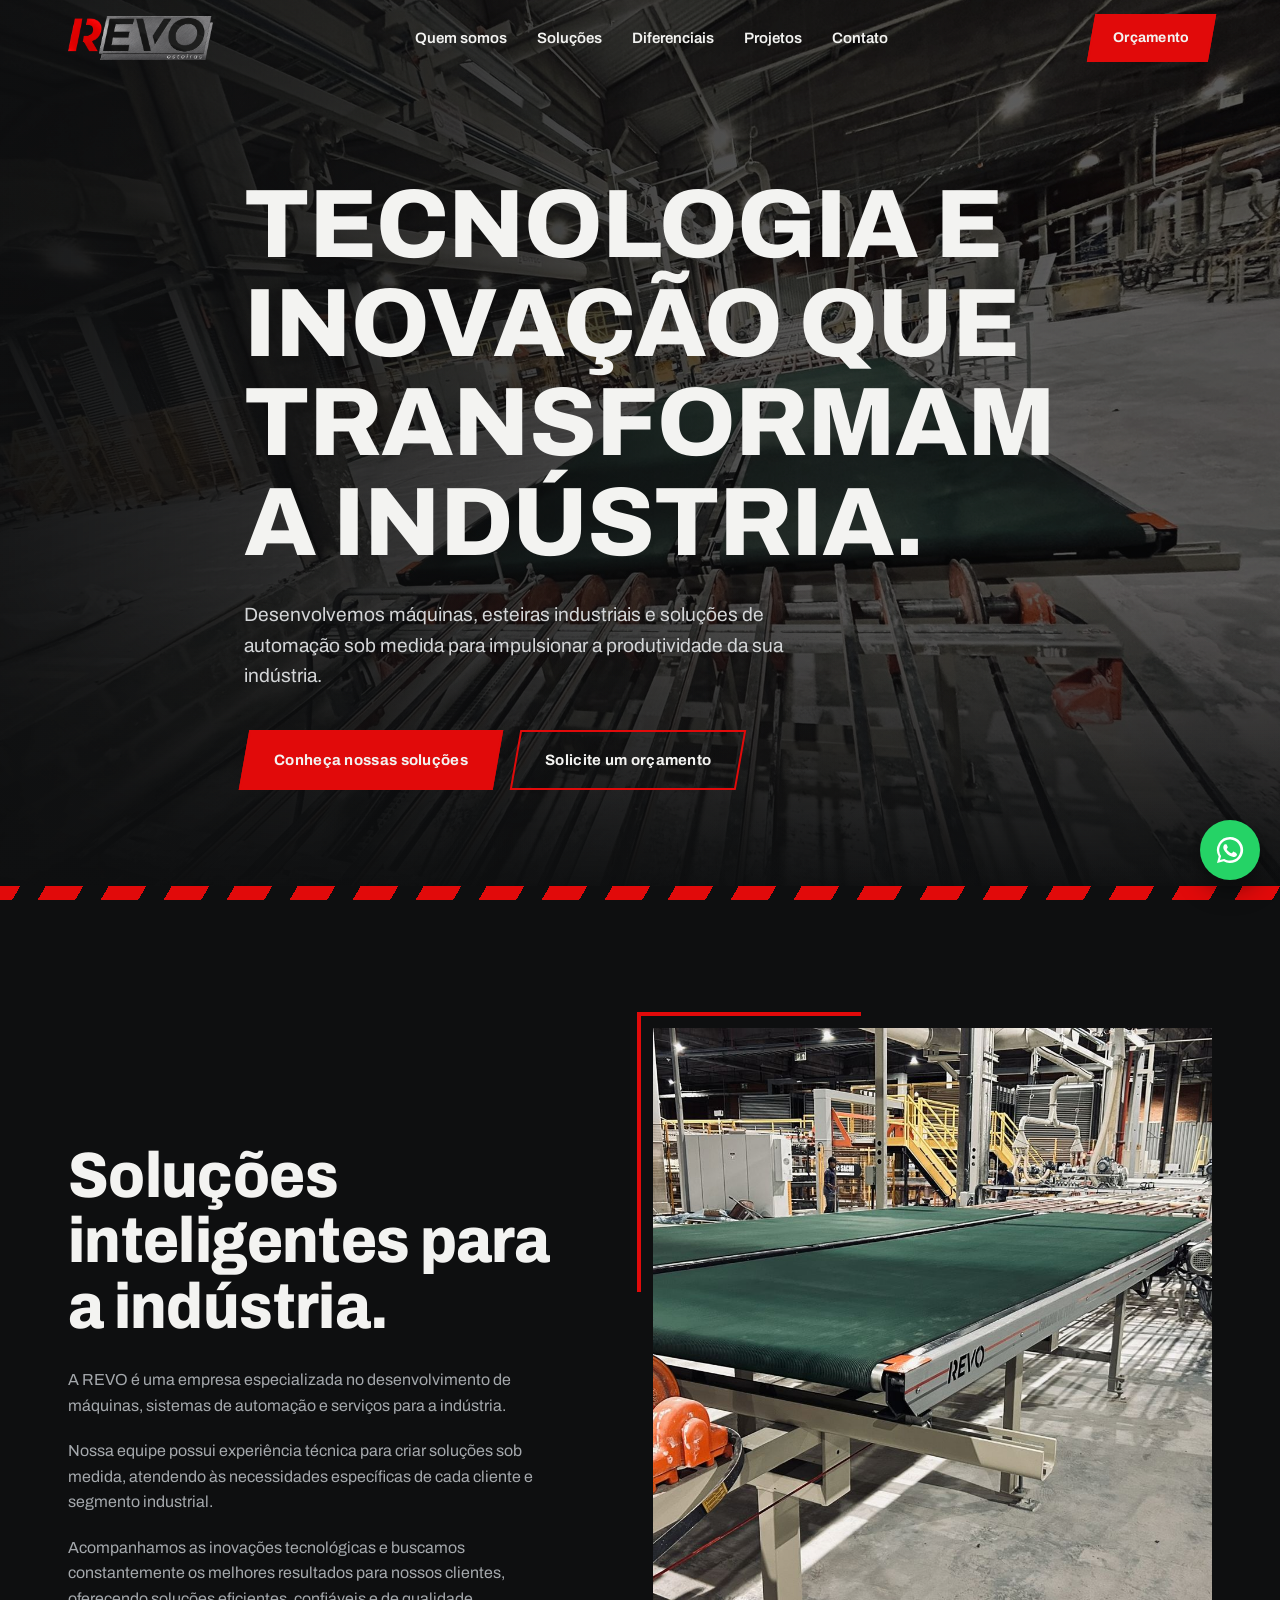
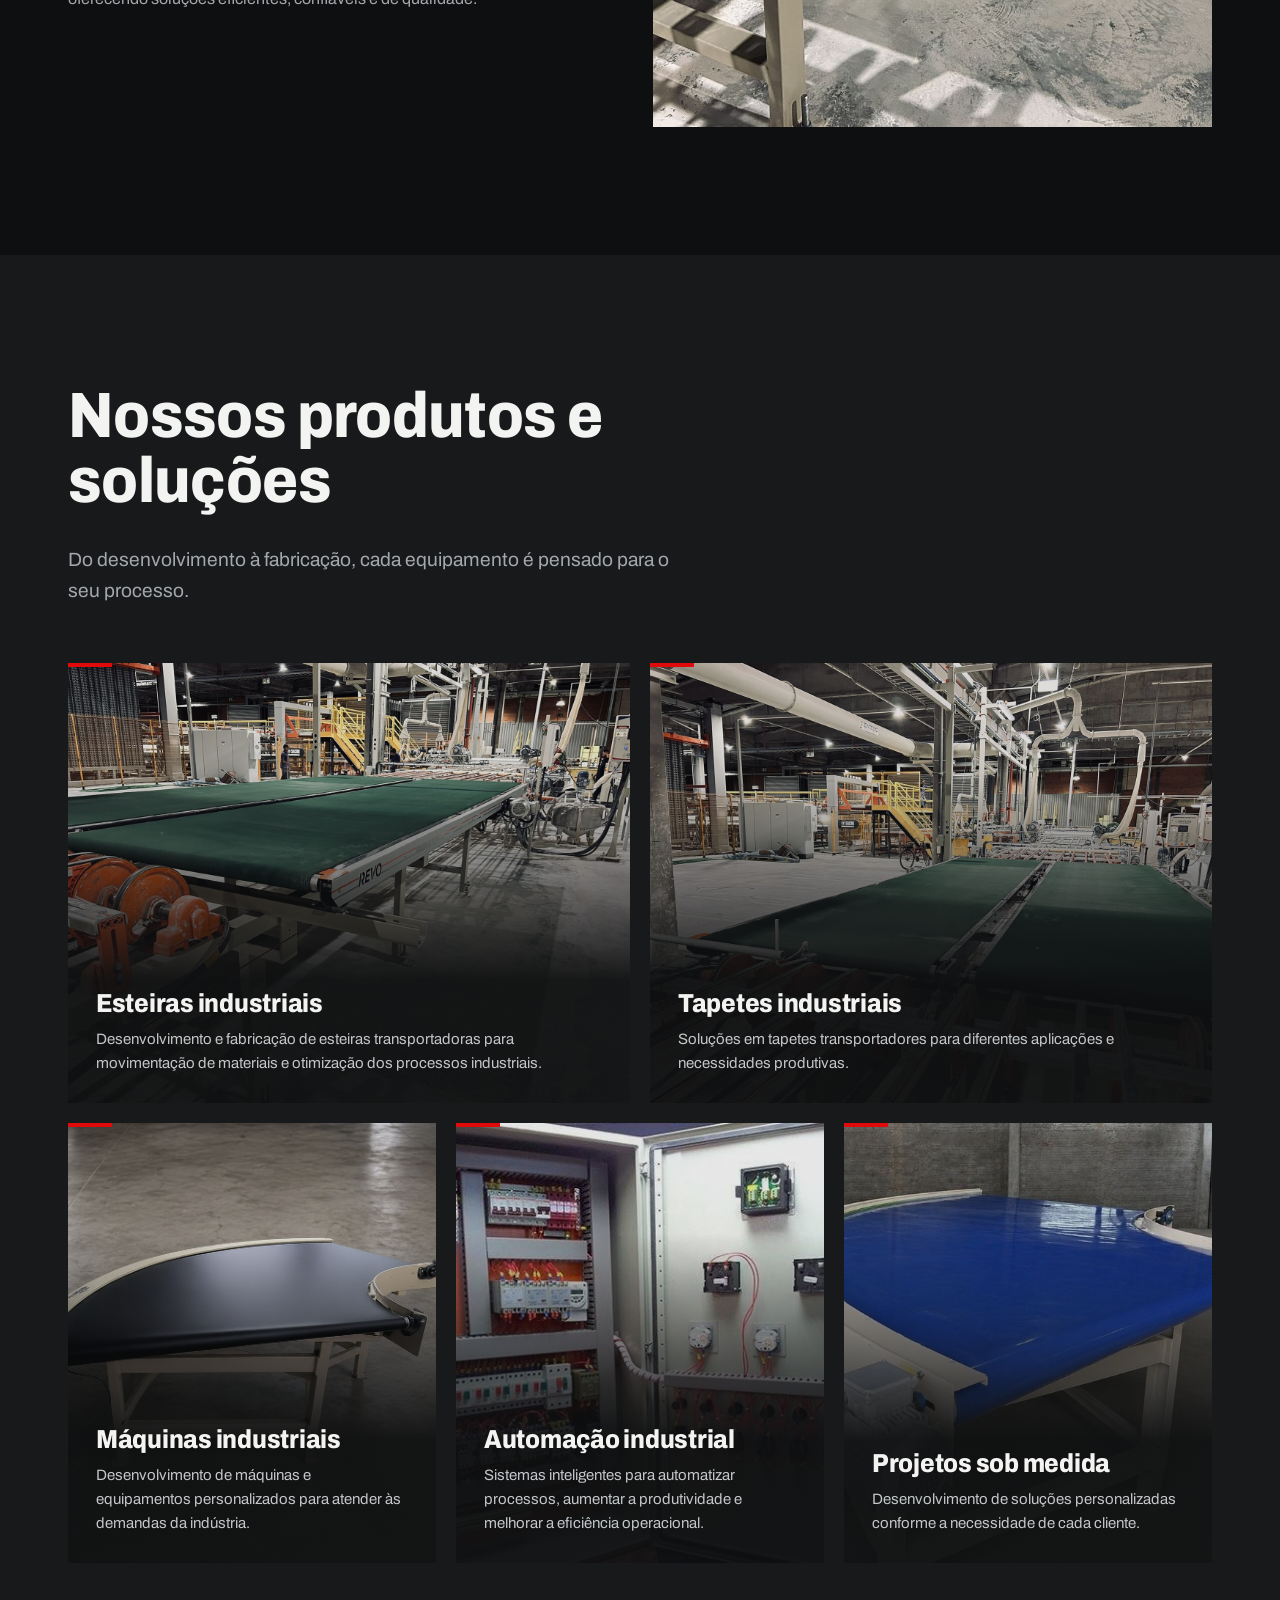
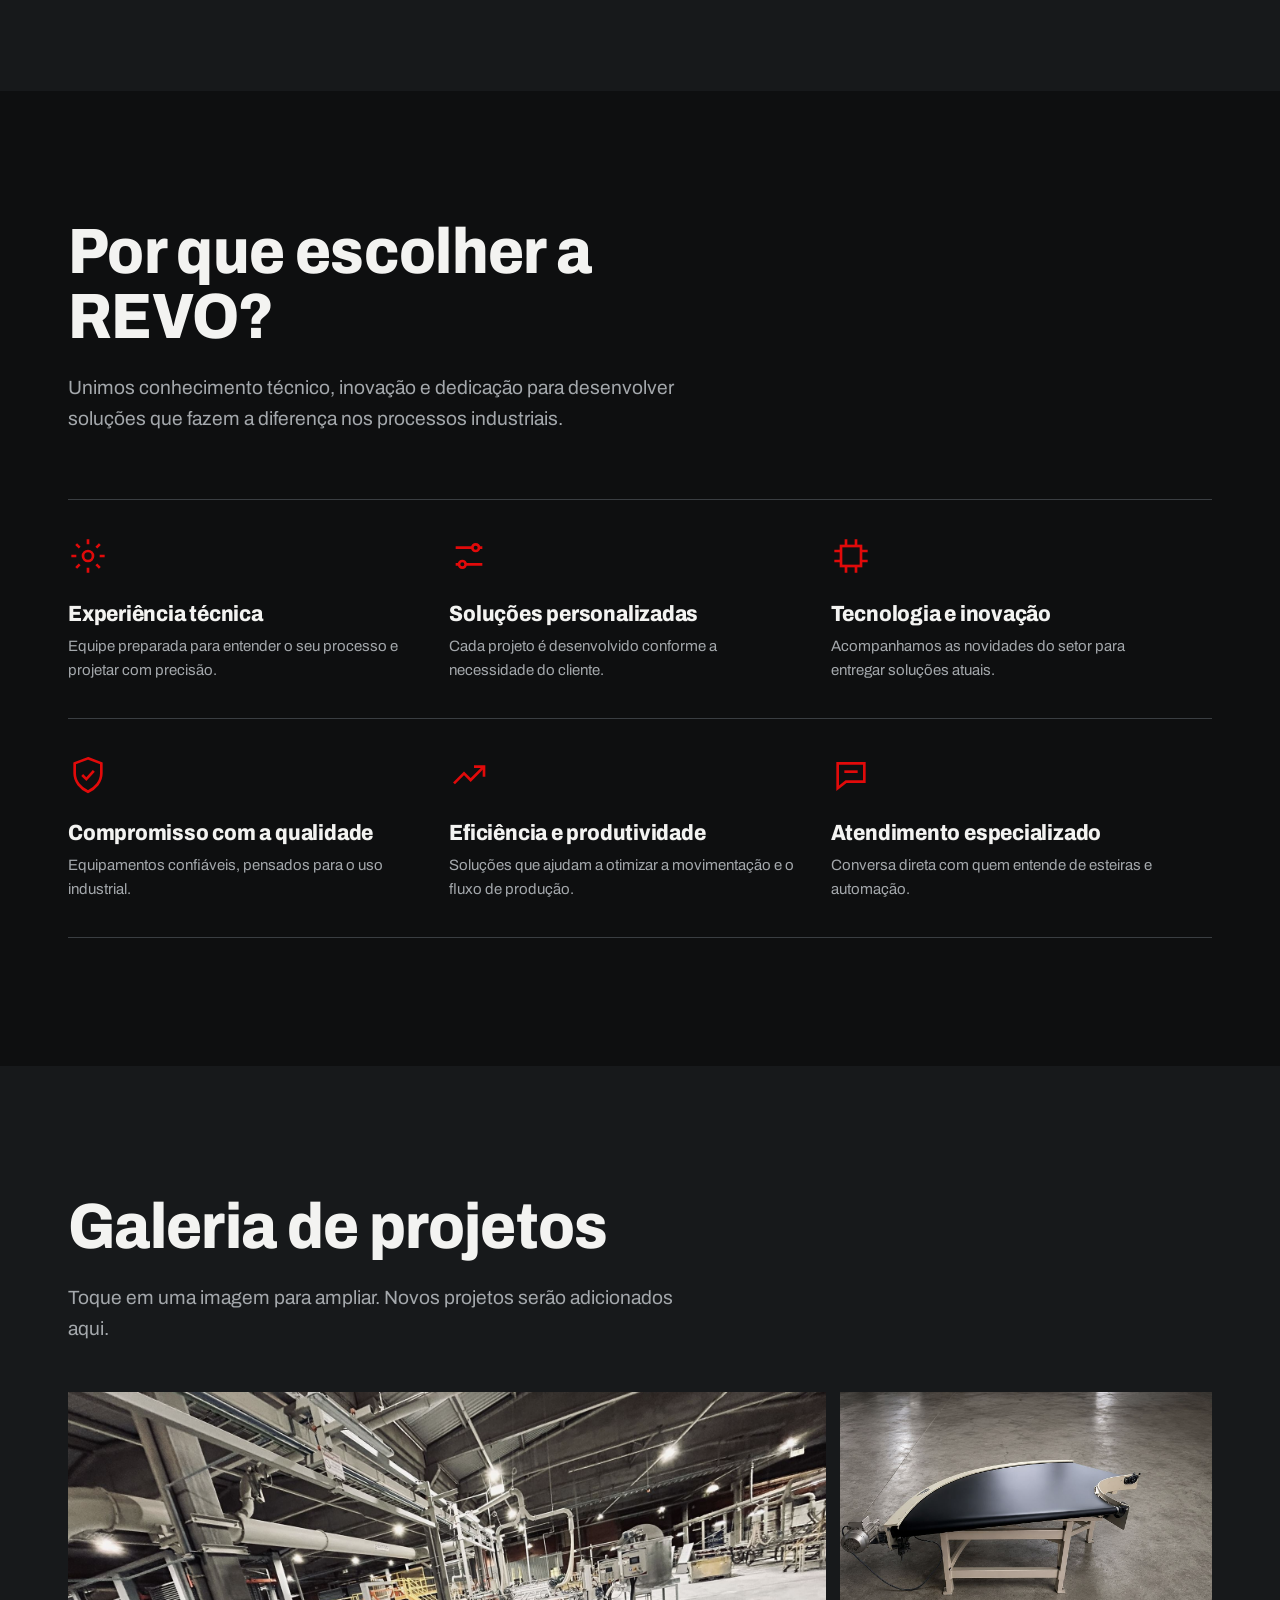
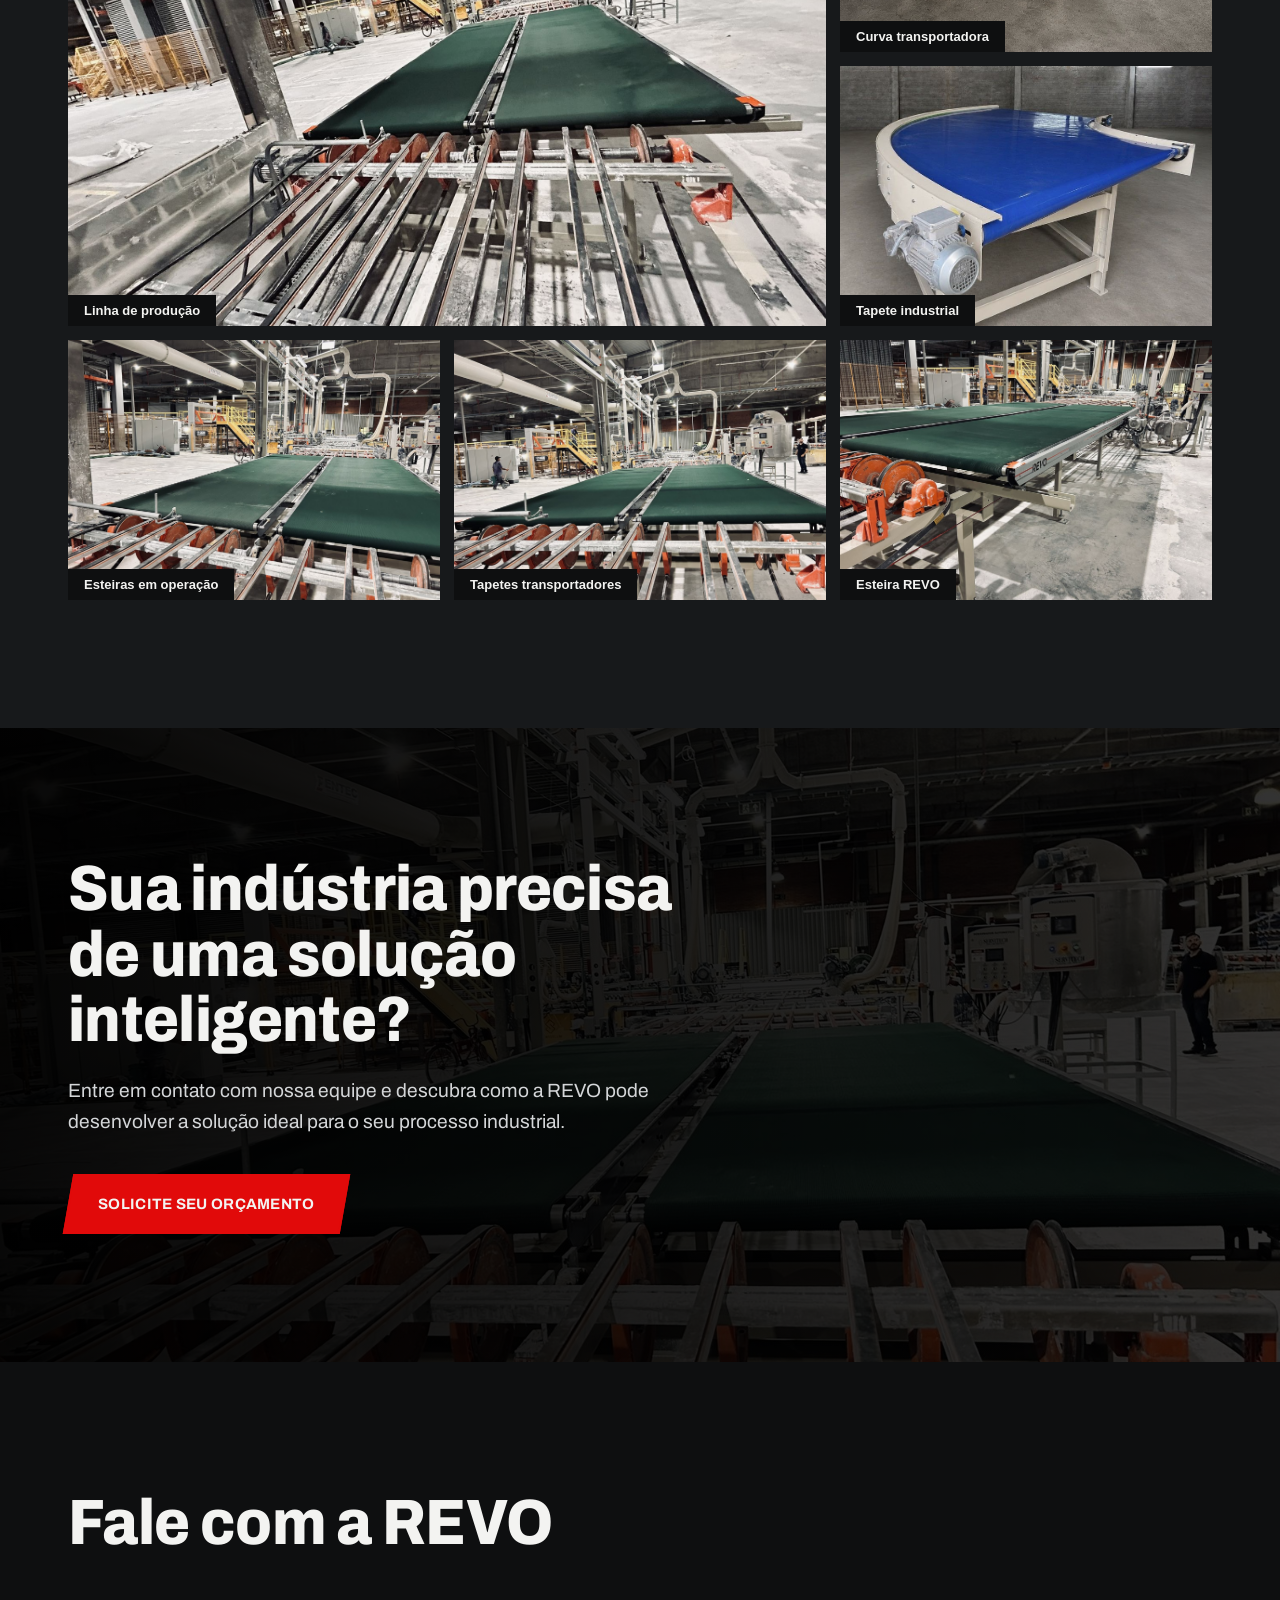
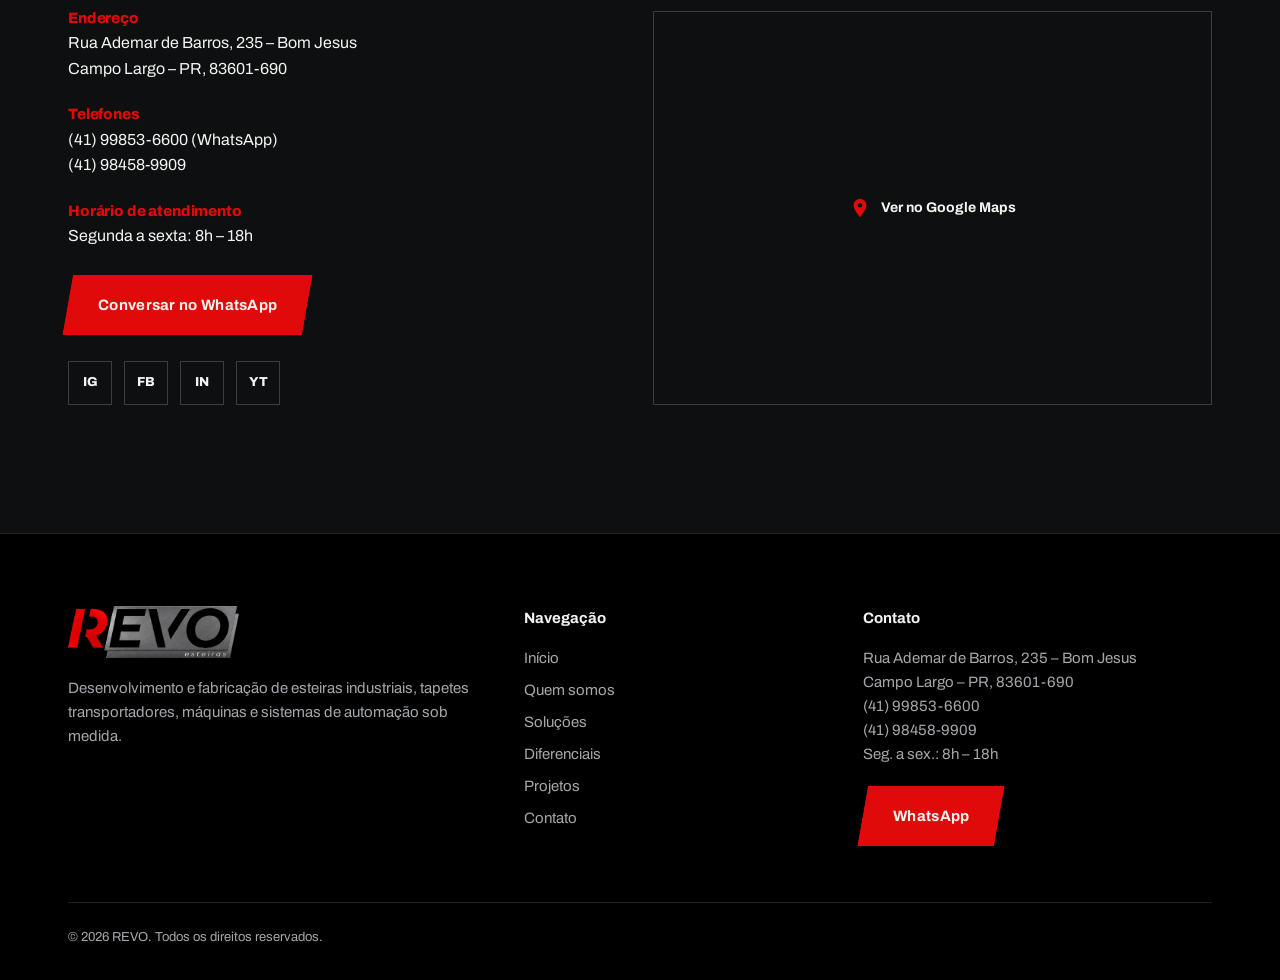
<file: index.html>
<!DOCTYPE html><html lang="pt-BR"><head><meta charset="utf-8">
<meta name="viewport" content="width=device-width, initial-scale=1, viewport-fit=cover">
<title>REVO Esteiras | Esteiras industriais, tapetes transportadores e automação</title>
<meta name="description" content="REVO desenvolve e fabrica esteiras industriais, tapetes transportadores, máquinas e sistemas de automação sob medida. Campo Largo – PR.">
<meta name="keywords" content="esteiras industriais, tapetes transportadores, máquinas industriais, automação industrial, Campo Largo, Paraná">
<meta property="og:title" content="REVO Esteiras"><meta property="og:description" content="Esteiras industriais, tapetes transportadores, máquinas e automação sob medida.">
<link rel="icon" type="image/png" href="favicon.png">
<link rel="preconnect" href="https://fonts.googleapis.com"><link rel="preconnect" href="https://fonts.gstatic.com" crossorigin>
<link href="https://fonts.googleapis.com/css2?family=Archivo:wdth,wght@62..125,400..900&display=swap" rel="stylesheet">
<script type="application/ld+json">{"@context":"https://schema.org","@type":"LocalBusiness","name":"REVO Esteiras","telephone":["+55 41 99853-6600","+55 41 98458-9909"],"openingHours":"Mo-Fr 08:00-18:00","address":{"@type":"PostalAddress","streetAddress":"Rua Ademar de Barros, 235 - Bom Jesus","addressLocality":"Campo Largo","addressRegion":"PR","postalCode":"83601-690","addressCountry":"BR"}}</script>
<link rel="stylesheet" href="assets/css/style.css"></head><body>
<header id="h"><div class="w nav" id="nv"><a href="#inicio" aria-label="REVO Esteiras"><img src="assets/img/logos/revo-logo-esteiras.png" alt="REVO Esteiras"></a>
<ul id="mn"><li><a href="#quem-somos">Quem somos</a></li><li><a href="#produtos">Soluções</a></li><li><a href="#diferenciais">Diferenciais</a></li><li><a href="#galeria">Projetos</a></li><li><a href="#contato">Contato</a></li></ul>
<a class="btn p" href="#orcamento"><span>Orçamento</span></a><button class="mb" id="mb" aria-label="Abrir menu">☰</button></div></header>

<section class="hero" id="inicio"><img src="assets/img/fabrica/linha-producao-esteiras-vista-geral.jpg" alt="Linha de produção industrial com esteira transportadora REVO" fetchpriority="high">
<div class="w"><h1>Tecnologia e inovação que transformam a indústria.</h1>
<p class="lead">Desenvolvemos máquinas, esteiras industriais e soluções de automação sob medida para impulsionar a produtividade da sua indústria.</p>
<div class="bt"><a class="btn p" href="#produtos"><span>Conheça nossas soluções</span></a><a class="btn" href="https://wa.me/5541998536600?text=Ol%C3%A1%2C%20REVO!%20Gostaria%20de%20solicitar%20um%20or%C3%A7amento." target="_blank" rel="noopener"><span>Solicite um orçamento</span></a></div></div><div class="belt"></div></section>

<section id="quem-somos"><div class="w ab"><div><h2>Soluções inteligentes para a indústria.</h2><div class="t">
<p>A REVO é uma empresa especializada no desenvolvimento de máquinas, sistemas de automação e serviços para a indústria.</p>
<p>Nossa equipe possui experiência técnica para criar soluções sob medida, atendendo às necessidades específicas de cada cliente e segmento industrial.</p>
<p>Acompanhamos as inovações tecnológicas e buscamos constantemente os melhores resultados para nossos clientes, oferecendo soluções eficientes, confiáveis e de qualidade.</p></div></div>
<div class="im"><img src="assets/img/fabrica/esteira-revo-perfil-aluminio.jpg" loading="lazy" alt="Esteira transportadora REVO instalada em fábrica"></div></div></section>

<section id="produtos"><div class="w"><div class="ph"><h2>Nossos produtos e soluções</h2><p class="lead">Do desenvolvimento à fabricação, cada equipamento é pensado para o seu processo.</p></div>
<div class="pg">
<article class="c"><img src="assets/img/fabrica/esteira-revo-perfil-aluminio.jpg" loading="lazy" alt="Esteira industrial"><div class="b"><h3>Esteiras industriais</h3><p>Desenvolvimento e fabricação de esteiras transportadoras para movimentação de materiais e otimização dos processos industriais.</p></div></article>
<article class="c"><img src="assets/img/fabrica/esteiras-tapete-verde-instalacao-01.jpg" loading="lazy" alt="Tapete transportador industrial"><div class="b"><h3>Tapetes industriais</h3><p>Soluções em tapetes transportadores para diferentes aplicações e necessidades produtivas.</p></div></article>
<article class="c"><img src="assets/img/produtos/curva-transportadora-tapete-preto.jpg" loading="lazy" alt="Máquina industrial"><div class="b"><h3>Máquinas industriais</h3><p>Desenvolvimento de máquinas e equipamentos personalizados para atender às demandas da indústria.</p></div></article>
<article class="c"><img src="assets/img/produtos/automacao-quadro-de-comando.jpg" loading="lazy" alt="Quadro de comando para automação industrial"><div class="b"><h3>Automação industrial</h3><p>Sistemas inteligentes para automatizar processos, aumentar a produtividade e melhorar a eficiência operacional.</p></div></article>
<article class="c"><img src="assets/img/produtos/curva-transportadora-tapete-azul.jpg" loading="lazy" alt="Curva transportadora sob medida"><div class="b"><h3>Projetos sob medida</h3><p>Desenvolvimento de soluções personalizadas conforme a necessidade de cada cliente.</p></div></article></div></div></section>

<section id="diferenciais"><div class="w"><h2>Por que escolher a REVO?</h2><p class="lead" style="margin-top:24px">Unimos conhecimento técnico, inovação e dedicação para desenvolver soluções que fazem a diferença nos processos industriais.</p>
<div class="dg">
<div class="d"><svg viewBox="0 0 24 24"><circle cx="12" cy="12" r="3"/><path d="M12 2v3M12 19v3M2 12h3M19 12h3M4.9 4.9l2.1 2.1M17 17l2.1 2.1M4.9 19.1L7 17M17 7l2.1-2.1"/></svg><h3>Experiência técnica</h3><p>Equipe preparada para entender o seu processo e projetar com precisão.</p></div>
<div class="d"><svg viewBox="0 0 24 24"><path d="M4 7h10M18 7h2M4 17h2M10 17h10"/><circle cx="16" cy="7" r="2"/><circle cx="8" cy="17" r="2"/></svg><h3>Soluções personalizadas</h3><p>Cada projeto é desenvolvido conforme a necessidade do cliente.</p></div>
<div class="d"><svg viewBox="0 0 24 24"><rect x="6" y="6" width="12" height="12"/><path d="M9 2v4M15 2v4M9 18v4M15 18v4M2 9h4M2 15h4M18 9h4M18 15h4"/></svg><h3>Tecnologia e inovação</h3><p>Acompanhamos as novidades do setor para entregar soluções atuais.</p></div>
<div class="d"><svg viewBox="0 0 24 24"><path d="M12 2l8 3v6c0 5-3.5 9-8 11-4.5-2-8-6-8-11V5z"/><path d="M8.5 12l2.5 2.5 4.5-5"/></svg><h3>Compromisso com a qualidade</h3><p>Equipamentos confiáveis, pensados para o uso industrial.</p></div>
<div class="d"><svg viewBox="0 0 24 24"><path d="M3 17l6-6 4 4 8-8"/><path d="M15 7h6v6"/></svg><h3>Eficiência e produtividade</h3><p>Soluções que ajudam a otimizar a movimentação e o fluxo de produção.</p></div>
<div class="d"><svg viewBox="0 0 24 24"><path d="M4 5h16v11H9l-5 4z"/><path d="M8 10h8"/></svg><h3>Atendimento especializado</h3><p>Conversa direta com quem entende de esteiras e automação.</p></div></div></div></section>

<section id="galeria"><div class="w"><h2>Galeria de projetos</h2><p class="lead" style="margin-top:24px">Toque em uma imagem para ampliar. Novos projetos serão adicionados aqui.</p>
<div class="gg">
<button data-i="assets/img/fabrica/linha-producao-esteiras-vista-geral.jpg"><img src="assets/img/fabrica/linha-producao-esteiras-vista-geral.jpg" loading="lazy" alt="Linha de produção com esteiras"><span>Linha de produção</span></button>
<button data-i="assets/img/produtos/curva-transportadora-tapete-preto.jpg"><img src="assets/img/produtos/curva-transportadora-tapete-preto.jpg" loading="lazy" alt="Curva transportadora com tapete preto"><span>Curva transportadora</span></button>
<button data-i="assets/img/produtos/curva-transportadora-tapete-azul.jpg"><img src="assets/img/produtos/curva-transportadora-tapete-azul.jpg" loading="lazy" alt="Curva transportadora com tapete azul"><span>Tapete industrial</span></button>
<button data-i="assets/img/fabrica/esteiras-tapete-verde-instalacao-01.jpg"><img src="assets/img/fabrica/esteiras-tapete-verde-instalacao-01.jpg" loading="lazy" alt="Esteiras transportadoras instaladas"><span>Esteiras em operação</span></button>
<button data-i="assets/img/fabrica/esteiras-tapete-verde-instalacao-02.jpg"><img src="assets/img/fabrica/esteiras-tapete-verde-instalacao-02.jpg" loading="lazy" alt="Tapetes transportadores verdes"><span>Tapetes transportadores</span></button>
<button data-i="assets/img/fabrica/esteira-revo-perfil-aluminio.jpg"><img src="assets/img/fabrica/esteira-revo-perfil-aluminio.jpg" loading="lazy" alt="Esteira REVO com perfil em alumínio"><span>Esteira REVO</span></button></div></div></section>

<section class="cta" id="orcamento"><img src="assets/img/fabrica/esteiras-tapete-verde-instalacao-02.jpg" loading="lazy" alt=""><div class="w"><h2>Sua indústria precisa de uma solução inteligente?</h2><p class="lead">Entre em contato com nossa equipe e descubra como a REVO pode desenvolver a solução ideal para o seu processo industrial.</p><a class="btn p" href="https://wa.me/5541998536600?text=Ol%C3%A1%2C%20REVO!%20Gostaria%20de%20solicitar%20um%20or%C3%A7amento." target="_blank" rel="noopener"><span>SOLICITE SEU ORÇAMENTO</span></a></div></section>

<section id="contato"><div class="w"><h2>Fale com a REVO</h2><div class="cg"><div class="ci">
<div><h3>Endereço</h3><p>Rua Ademar de Barros, 235 – Bom Jesus<br>Campo Largo – PR, 83601-690</p></div>
<div><h3>Telefones</h3><p><a href="tel:+5541998536600">(41) 99853-6600</a> (WhatsApp)<br><a href="tel:+5541984589909">(41) 98458-9909</a></p></div>
<div><h3>Horário de atendimento</h3><p>Segunda a sexta: 8h – 18h</p></div>
<a class="btn p" href="https://wa.me/5541998536600?text=Ol%C3%A1%2C%20REVO!%20Gostaria%20de%20solicitar%20um%20or%C3%A7amento." target="_blank" rel="noopener" style="justify-self:start"><span>Conversar no WhatsApp</span></a>
<div class="soc"><!-- Inserir links dos perfis nos href abaixo --><a href="#" aria-label="Instagram">IG</a><a href="#" aria-label="Facebook">FB</a><a href="#" aria-label="LinkedIn">IN</a><a href="#" aria-label="YouTube">YT</a></div></div>
<a class="map big" href="https://www.google.com/maps/search/?api=1&query=Rua+Ademar+de+Barros+235+Bom+Jesus+Campo+Largo+PR+83601-690" target="_blank" rel="noopener" aria-label="Abrir localização no Google Maps"><b><svg viewBox="0 0 24 24"><path d="M12 2a7 7 0 0 0-7 7c0 5 7 13 7 13s7-8 7-13a7 7 0 0 0-7-7zm0 9.5A2.5 2.5 0 1 1 12 6.5a2.5 2.5 0 0 1 0 5z"/></svg>Ver no Google Maps</b></a></div></div></section>

<footer><div class="w"><div class="fg"><div><img src="assets/img/logos/revo-logo-esteiras.png" alt="REVO Esteiras"><p>Desenvolvimento e fabricação de esteiras industriais, tapetes transportadores, máquinas e sistemas de automação sob medida.</p></div>
<div><h4>Navegação</h4><ul><li><a href="#inicio">Início</a></li><li><a href="#quem-somos">Quem somos</a></li><li><a href="#produtos">Soluções</a></li><li><a href="#diferenciais">Diferenciais</a></li><li><a href="#galeria">Projetos</a></li><li><a href="#contato">Contato</a></li></ul></div>
<div><h4>Contato</h4><p>Rua Ademar de Barros, 235 – Bom Jesus<br>Campo Largo – PR, 83601-690<br><a href="tel:+5541998536600">(41) 99853-6600</a><br><a href="tel:+5541984589909">(41) 98458-9909</a><br>Seg. a sex.: 8h – 18h</p><a class="btn p" href="https://wa.me/5541998536600?text=Ol%C3%A1%2C%20REVO!%20Gostaria%20de%20solicitar%20um%20or%C3%A7amento." target="_blank" rel="noopener" style="margin-top:20px"><span>WhatsApp</span></a></div></div>
<p class="cp">© 2026 REVO. Todos os direitos reservados.</p></div></footer>

<a class="wa" href="https://wa.me/5541998536600?text=Ol%C3%A1%2C%20REVO!%20Gostaria%20de%20solicitar%20um%20or%C3%A7amento." target="_blank" rel="noopener" aria-label="Conversar no WhatsApp"><svg viewBox="0 0 32 32"><path d="M16 3A13 13 0 0 0 4.7 22.5L3 29l6.7-1.7A13 13 0 1 0 16 3zm0 23.6c-2 0-3.9-.5-5.6-1.5l-.4-.2-4 1 1.1-3.9-.3-.4A10.6 10.6 0 1 1 16 26.600zm5.800-7.900c-.3-.2-1.900-.9-2.200-1-.3-.1-.5-.2-.7.2-.2.3-.8 1-1 1.200-.2.200-.4.200-.7.100-.3-.2-1.400-.5-2.600-1.600-1-.9-1.600-1.900-1.800-2.200-.2-.3 0-.5.100-.7l.5-.6c.2-.2.200-.3.300-.5.100-.2.100-.4 0-.6l-1-2.300c-.3-.6-.5-.5-.7-.5h-.6c-.2 0-.6.100-.9.400-.3.300-1.200 1.200-1.200 2.900s1.200 3.300 1.400 3.500c.2.200 2.400 3.700 5.800 5.100 3.400 1.400 3.400.9 4 .9.600-.1 1.900-.8 2.200-1.500.3-.8.300-1.400.2-1.500-.1-.2-.3-.2-.6-.4z"/></svg></a>
<div class="lb" id="lb" role="dialog" aria-label="Imagem ampliada"><img alt=""></div>
<script src="assets/js/main.js" defer></script></body></html>
</file>
<file: assets/css/style.css>
:root{--bg:#0e0f10;--g1:#17191b;--g2:#222528;--g3:#3a3e42;--tx:#f3f3f1;--mu:#a4a8ac;--red:#e10a0a;--pad:env(safe-area-inset-top,0px);box-sizing:border-box;padding-top:env(safe-area-inset-top,0px);padding-bottom:env(safe-area-inset-bottom,0px);color-scheme:dark}
html{scroll-behavior:smooth;scroll-padding-top:calc(84px + env(safe-area-inset-top,0px))}
*,*::before,*::after{box-sizing:border-box}
body{margin:0;background:var(--bg);color:var(--tx);font-family:"Archivo","Helvetica Neue",Arial,sans-serif;line-height:1.6;-webkit-font-smoothing:antialiased}
img{max-width:100%;display:block}a{color:inherit;text-decoration:none}
:focus-visible{outline:2px solid var(--red);outline-offset:3px}
.w{max-width:1240px;margin:0 auto;padding:0 clamp(20px,4vw,48px)}
section{padding:clamp(72px,10vw,140px) 0}
h1,h2,h3{font-weight:800;font-stretch:90%;line-height:1.02;margin:0;letter-spacing:-.01em}
h2{font-size:clamp(34px,5vw,64px);max-width:16ch}
p{margin:0}.lead{color:var(--mu);font-size:clamp(17px,1.5vw,20px);max-width:56ch}
.btn{display:inline-flex;align-items:center;gap:10px;padding:16px 28px;font-weight:700;font-size:15px;letter-spacing:.02em;border:2px solid var(--red);transform:skewX(-10deg);transition:background .25s,color .25s,border-color .25s;cursor:pointer;font-family:inherit;color:var(--tx);background:transparent}
.btn>span{display:inline-block;transform:skewX(10deg)}
.btn.p{background:var(--red)}.btn:hover{background:var(--tx);color:var(--bg);border-color:var(--tx)}
/* header */
header{position:fixed;top:0;left:0;right:0;z-index:50;padding-top:env(safe-area-inset-top,0px);transition:background .3s}
header.s{background:rgba(14,15,16,.94);backdrop-filter:blur(10px);border-bottom:1px solid var(--g2)}
.nav{display:flex;align-items:center;justify-content:space-between;height:76px}
.nav img{height:44px;width:auto}
.nav ul{display:flex;gap:30px;list-style:none;margin:0;padding:0;font-size:15px;font-weight:600}
.nav ul a{padding:6px 0;border-bottom:2px solid transparent;transition:border-color .2s}.nav ul a:hover{border-color:var(--red)}
.nav .btn{padding:11px 20px;font-size:14px}
.mb{display:none;background:none;border:0;color:var(--tx);font-size:28px;cursor:pointer}
/* hero */
.hero{min-height:100svh;padding:0;display:flex;align-items:flex-end;position:relative;overflow:hidden;background:#000}
.hero>img{position:absolute;inset:0;width:100%;height:100%;object-fit:cover;opacity:.55;transform:scale(1.06);animation:z 2.4s cubic-bezier(.2,.7,.2,1) forwards}
.hero::after{content:"";position:absolute;inset:0;background:linear-gradient(90deg,rgba(14,15,16,.92),rgba(14,15,16,.35) 70%),linear-gradient(0deg,var(--bg),transparent 35%)}
.hero .w{position:relative;z-index:2;padding-top:140px;padding-bottom:110px}
.hero h1{font-size:clamp(40px,7.6vw,112px);max-width:13ch;font-stretch:100%;text-transform:uppercase;animation:u 1s .2s both}
.hero .lead{margin:28px 0 38px;color:#d4d6d8;animation:u 1s .45s both}
.hero .bt{display:flex;gap:18px;flex-wrap:wrap;animation:u 1s .65s both}
.belt{position:absolute;left:0;right:0;bottom:0;height:14px;z-index:3;background:repeating-linear-gradient(-60deg,var(--red) 0 22px,var(--bg) 22px 44px);background-size:63px 100%;animation:m 1.6s linear infinite}
@keyframes m{to{background-position:63px 0}}@keyframes z{to{transform:scale(1)}}@keyframes u{from{opacity:0;transform:translateY(28px)}}
/* about */
.ab{display:grid;grid-template-columns:1fr 1.1fr;gap:clamp(32px,6vw,96px);align-items:center}
.ab .t{display:grid;gap:20px;margin-top:28px;color:var(--mu);max-width:54ch}
.ab .im{position:relative}.ab .im img{width:100%;aspect-ratio:4/5;object-fit:cover}
.ab .im::before{content:"";position:absolute;left:-16px;top:-16px;width:40%;height:40%;border-left:4px solid var(--red);border-top:4px solid var(--red)}
/* products */
#produtos{background:var(--g1)}
.ph{display:flex;justify-content:space-between;align-items:end;gap:32px;flex-wrap:wrap;margin-bottom:56px}
.pg{display:grid;grid-template-columns:repeat(6,1fr);gap:20px}
.c{position:relative;grid-column:span 2;background:var(--g2);overflow:hidden;display:flex;flex-direction:column;min-height:440px}
.c:nth-child(1),.c:nth-child(2){grid-column:span 3}
.c img,.c .ph0{position:absolute;inset:0;width:100%;height:100%;object-fit:cover;transition:transform .8s cubic-bezier(.2,.7,.2,1)}
.c::after{content:"";position:absolute;inset:0;background:linear-gradient(0deg,rgba(14,15,16,.96) 28%,rgba(14,15,16,.1) 75%)}
.c:hover img{transform:scale(1.05)}
.c div.b{position:relative;z-index:2;margin-top:auto;padding:28px;border-top:0}
.c h3{font-size:26px;margin-bottom:10px}.c p{color:#c4c7ca;font-size:15px}
.c::before{content:"";position:absolute;z-index:3;left:0;top:0;height:4px;width:44px;background:var(--red);transition:width .4s}.c:hover::before{width:100%}
.ph0{background:repeating-linear-gradient(135deg,var(--g2) 0 18px,#1b1d1f 18px 36px)}
/* diffs */
.dg{display:grid;grid-template-columns:repeat(3,1fr);margin-top:64px;border-top:1px solid var(--g3)}
.d{padding:36px 32px 36px 0;border-bottom:1px solid var(--g3)}
.d svg{width:40px;height:40px;stroke:var(--red);fill:none;stroke-width:1.6;margin-bottom:20px}
.d h3{font-size:22px;margin-bottom:8px}.d p{color:var(--mu);font-size:15px}
/* gallery */
#galeria{background:var(--g1)}
.gg{display:grid;grid-template-columns:repeat(3,1fr);grid-auto-rows:260px;gap:14px;margin-top:48px}
.gg button{position:relative;padding:0;border:0;background:var(--g2);overflow:hidden;cursor:zoom-in}
.gg button:nth-child(1){grid-row:span 2;grid-column:span 2}
.gg img{width:100%;height:100%;object-fit:cover;transition:transform .6s,filter .6s;filter:saturate(.9)}
.gg button:hover img{transform:scale(1.05);filter:none}
.gg span{position:absolute;left:0;bottom:0;background:var(--bg);padding:8px 16px;font-size:13px;font-weight:600;color:var(--tx)}
.lb{position:fixed;inset:0;z-index:100;background:rgba(0,0,0,.94);display:none;align-items:center;justify-content:center;padding:24px;cursor:zoom-out}
.lb.o{display:flex}.lb img{max-height:88vh;max-width:100%;object-fit:contain}
/* cta */
.cta{position:relative;overflow:hidden;background:#000;text-align:left}
.cta>img{position:absolute;inset:0;width:100%;height:100%;object-fit:cover;opacity:.35}
.cta::after{content:"";position:absolute;inset:0;background:linear-gradient(90deg,rgba(0,0,0,.9),rgba(0,0,0,.4))}
.cta .w{position:relative;z-index:2}.cta h2{max-width:18ch;margin-bottom:24px}.cta .lead{margin-bottom:36px;color:#d4d6d8}
/* contact */
.cg{display:grid;grid-template-columns:1fr 1.1fr;gap:clamp(32px,6vw,88px);margin-top:56px}
.ci{display:grid;gap:26px;align-content:start}
.ci h3{font-size:15px;color:var(--red);margin-bottom:4px;font-stretch:100%}
.ci p{color:var(--tx)}
.map.big{aspect-ratio:auto;min-height:100%}
.map{display:block;position:relative;aspect-ratio:16/9;background:var(--g2) repeating-linear-gradient(0deg,transparent 0 39px,#2d3033 39px 40px),repeating-linear-gradient(90deg,transparent 0 39px,#2d3033 39px 40px);display:grid;place-items:center;border:1px solid var(--g3);transition:border-color .2s}
.map:hover{border-color:var(--red)}
.map b{display:flex;gap:10px;align-items:center;background:var(--bg);padding:12px 20px;font-size:14px}.map svg{width:22px;height:22px;fill:var(--red)}
.soc{display:flex;gap:12px}.soc a{width:44px;height:44px;border:1px solid var(--g3);display:grid;place-items:center;font-weight:800;font-size:13px;transition:border-color .2s,background .2s}.soc a:hover{border-color:var(--red);background:var(--red)}
form{display:grid;gap:18px;background:var(--g1);padding:clamp(24px,4vw,44px);border-top:4px solid var(--red)}
label{display:grid;gap:8px;font-size:14px;font-weight:600}
input,textarea{font:inherit;color:var(--tx);background:var(--bg);border:1px solid var(--g3);padding:14px 16px;border-radius:0;width:100%}
input:focus,textarea:focus{border-color:var(--red);outline:none}
.r2{display:grid;grid-template-columns:1fr 1fr;gap:18px}
.note{font-size:13px;color:var(--mu)}
/* footer */
footer{background:#000;padding:72px 0 32px;border-top:1px solid var(--g2)}
.fg{display:grid;grid-template-columns:1.4fr 1fr 1.2fr;gap:48px}
footer img{height:52px;width:auto;margin-bottom:18px}footer p,footer li{color:var(--mu);font-size:15px}
footer ul{list-style:none;padding:0;margin:0;display:grid;gap:8px}footer li a:hover{color:var(--tx)}
footer h4{margin:0 0 16px;font-size:15px}
.cp{margin-top:56px;padding-top:24px;border-top:1px solid var(--g2);font-size:13px;color:var(--mu)}
.wa{position:fixed;right:max(20px,env(safe-area-inset-right,0px));bottom:calc(20px + env(safe-area-inset-bottom,0px));z-index:60;width:60px;height:60px;border-radius:50%;background:#25d366;display:grid;place-items:center;box-shadow:0 8px 24px rgba(0,0,0,.5);transition:transform .2s}
.wa:hover{transform:scale(1.08)}.wa svg{width:32px;height:32px;fill:#fff}
@media(max-width:900px){
.nav ul,.nav>.btn{display:none}.mb{display:block}
.nav.o ul{display:flex;flex-direction:column;position:absolute;top:76px;left:0;right:0;background:var(--bg);padding:24px;gap:18px;border-bottom:1px solid var(--g2)}
.ab,.cg,.fg{grid-template-columns:1fr}.ab .im{order:-1}
.pg{grid-template-columns:1fr}.c,.c:nth-child(1),.c:nth-child(2){grid-column:auto;min-height:380px}
.dg{grid-template-columns:1fr 1fr}.gg{grid-template-columns:1fr 1fr;grid-auto-rows:200px}.gg button:nth-child(1){grid-column:span 2}
}
@media(max-width:560px){.map.big{min-height:200px}.dg{grid-template-columns:1fr}.r2{grid-template-columns:1fr}.btn{width:100%;justify-content:center}.gg{grid-template-columns:1fr}.gg button:nth-child(1){grid-column:auto;grid-row:auto}}
@media(prefers-reduced-motion:reduce){*{animation:none!important;transition:none!important}.hero>img{transform:none}}
</file>
